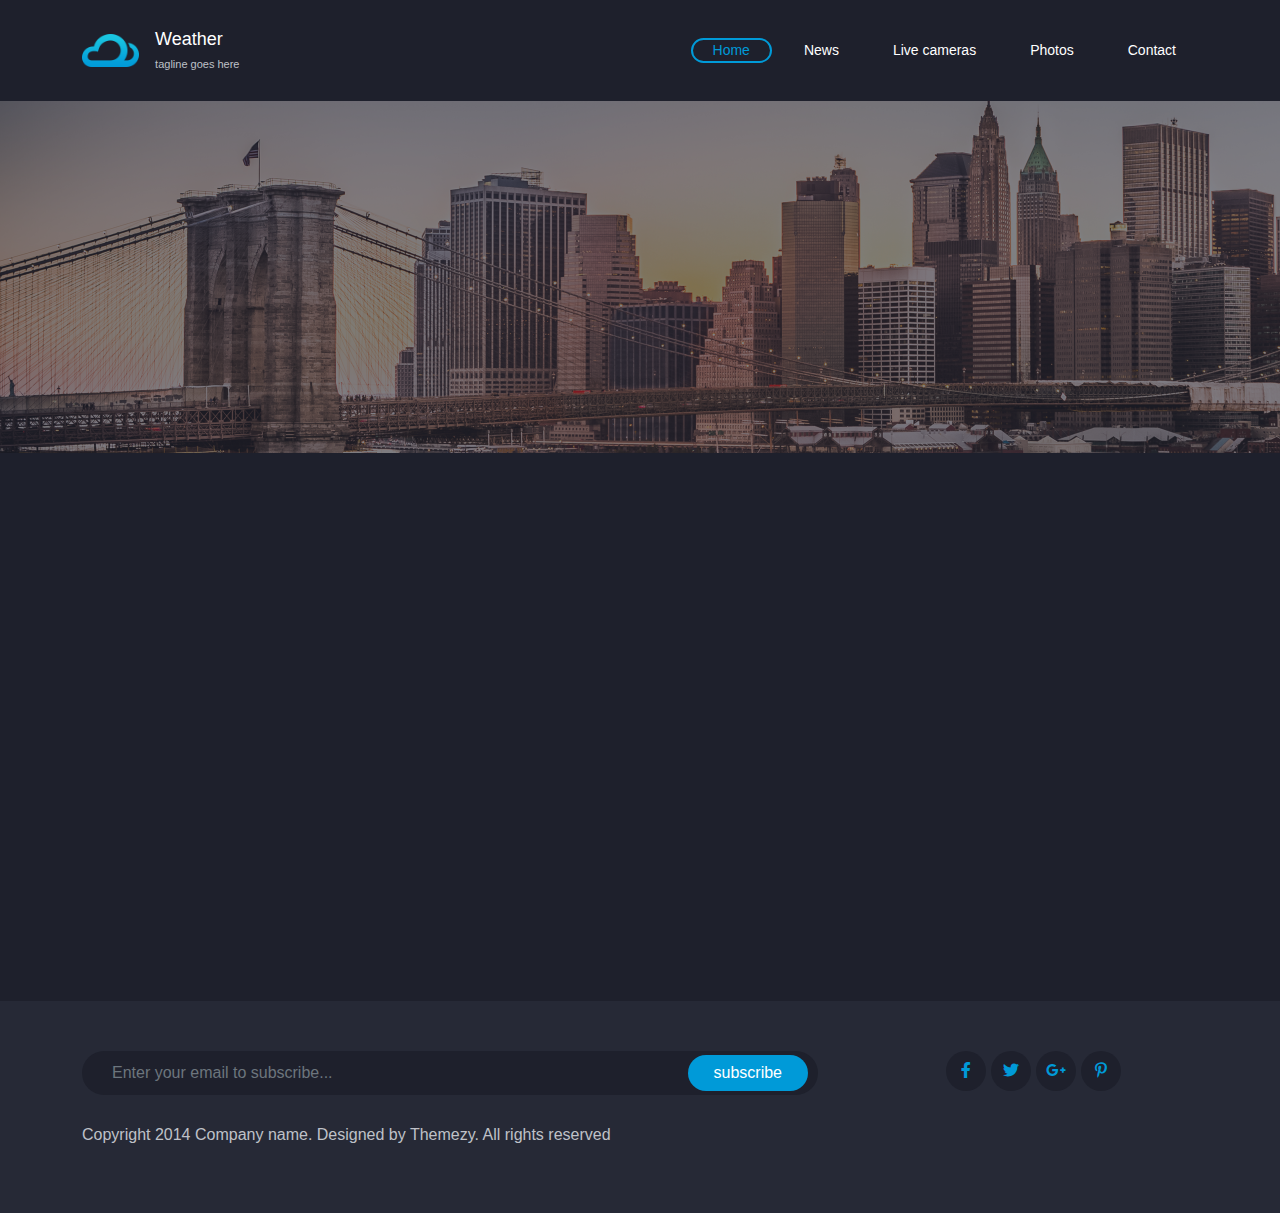
<file: index.html>
<!DOCTYPE html>
<html lang="en">
<head>
    <meta charset="UTF-8">
    <meta name="viewport" content="width=device-width, initial-scale=1.0">
    <title>Weather</title>
   
    <link rel="stylesheet" href="./css/all.min.css">
    <link rel="stylesheet" href="./css/bootstrap.min.css">
    <link rel="stylesheet" href="./css/loading.min.css">
    <link rel="stylesheet" href="./css/style.css">
</head>
<body data-bs-spy="scroll" data-bs-target="#nav">

<nav class="navbar navbar-expand-lg p-4" id="nav" >
      <div class="container">
          <a class="navbar-brand d-flex align-items-center " href="#"> 
                <img class="w-25 me-3" src="./images/logo@2x.png"/>
  <div class="logo-content ">
            <h1>Weather</h1>
            <p>tagline goes here</p>
        </div>
              </a>

        <button class="navbar-toggler d-lg-none" type="button" data-bs-toggle="collapse" data-bs-target="#collapsibleNavId" aria-controls="collapsibleNavId"
            aria-expanded="false" aria-label="Toggle navigation">
            <span> <i class="fa fa-bars text-white"></i></span>
        </button>
        
        <div class="collapse navbar-collapse" id="collapsibleNavId">
            <ul class="navbar-nav ms-auto mt-2 mt-lg-0">
                <li class="nav-item">
                    <a class="nav-link  active" href="#" aria-current="page">Home <span class="visually-hidden">(current)</span></a>
                </li>
                <li class="nav-item">
                    <a class="nav-link" href="#">News</a>
                </li>
                <li class="nav-item">
                    <a class="nav-link" href="#">Live cameras</a>
                </li>
                <li class="nav-item">
                    <a class="nav-link" href="#">Photos</a>
                </li>
                <li class="nav-item">
                    <a class="nav-link" href="./contact.html">Contact</a>
                </li>
            </ul>
          
        </div>
  </div>
</nav>

<div id="loading" class=" position-relative">

    <div class="ld ld-hourglass ld-spin-fast position-absolute spin"
     style="font-size:64px;color:#009ad8">
    </div>
</div>

<section class="weather d-flex justify-content-center">
    <div class="container">
        <div class="row" id="display-weather"> 
</div>
    </div>
</section>

<section class="footer">
    <div class="container">
      <div class="row gy-2">
        <div class="col-md-8">
            <div class="footer-content">
                <div class="inputs p-0 m-0">
                    <input type="text" class="form-control rounded-pill" placeholder="Enter your email to subscribe...
                    "  >
                    <input value="subscribe" class="btn rounded-pill" type="submit"> 
                </div>
            </div>
        </div>

        <div class="col-md-4 ">
            <div class="icons">
                <ul class="d-flex justify-content-md-center align-items-center">
                    <li><a href="#"><i class="fa-brands fa-facebook-f"></i></a></li>
                    <li><a href="#"><i class="fa-brands fa-twitter"></i></a></li>
                    <li><a href="#"><i class="fa-brands fa-google-plus-g"></i></a></li>
                    <li><a href="#"><i class="fa-brands fa-pinterest-p"></i></a></li>
                </ul>
            </div>
        </div>
        <p class="my-3">Copyright 2014 Company name. Designed by Themezy. All rights reserved</p>
      </div>
    </div>
</section>
<script src="./js/bootstrap.bundle.min.js"></script>
    <script src="./js/index.js"></script>
</body>
</html>
</file>
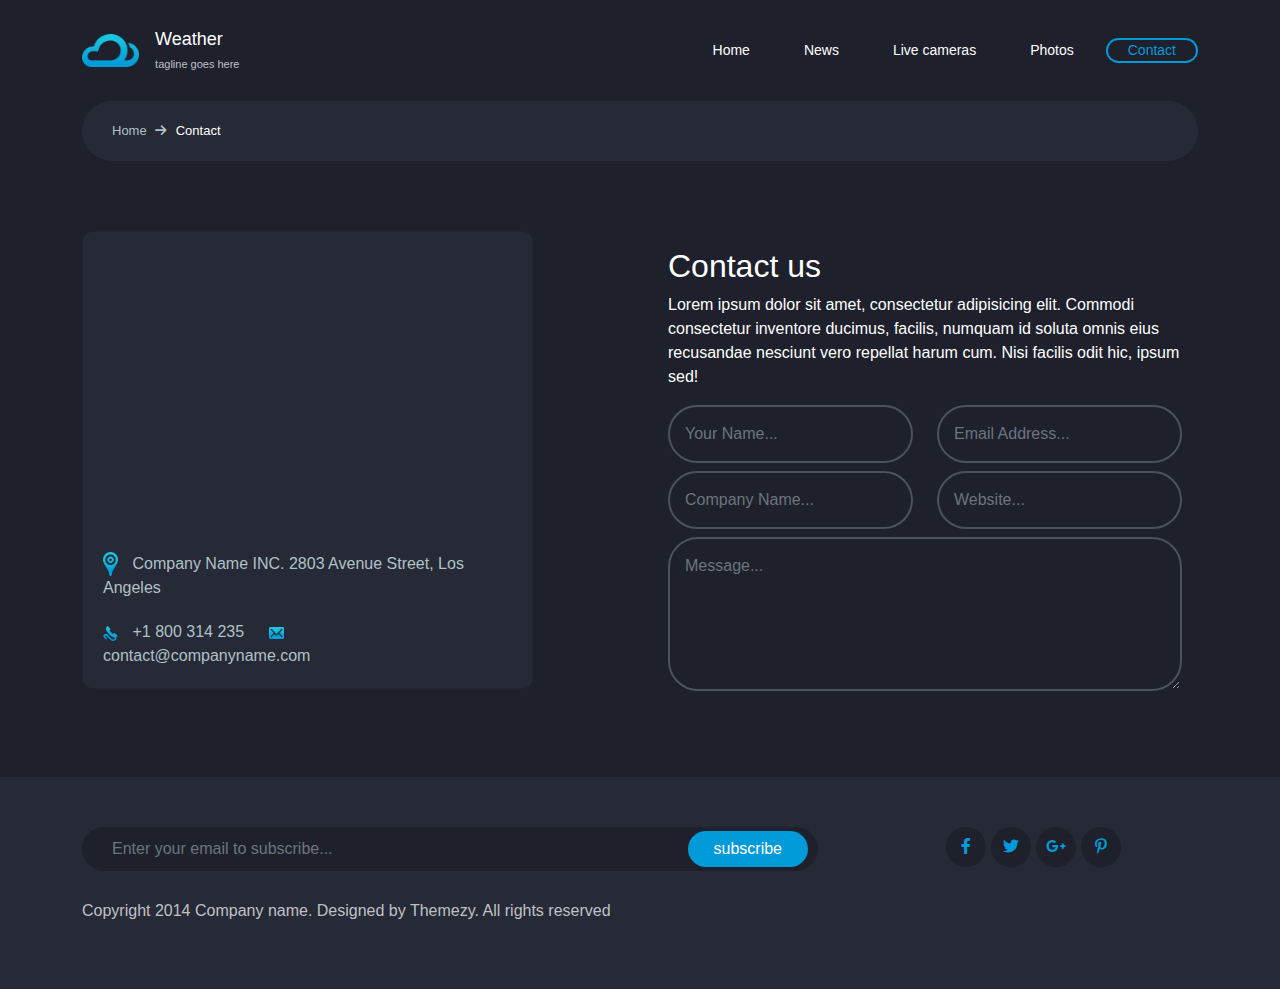
<file: contact.html>
<!DOCTYPE html>
<html lang="en">
<head>
    <meta charset="UTF-8">
    <meta name="viewport" content="width=device-width, initial-scale=1.0">
    <title>Document</title>
    <link rel="stylesheet" href="./css/bootstrap.min.css">
    <link rel="stylesheet" href="./css/all.min.css">
    <link rel="stylesheet" href="./css/style.css">
    <link rel="stylesheet" href="./css/contact.css">
</head>
<body>
    <nav class="navbar navbar-expand-lg p-4" id="nav" >
        <div class="container">
            <a class="navbar-brand d-flex align-items-center " href="#"> 
                  <img class="w-25 me-3" src="./images/logo@2x.png"/>
    <div class="logo-content ">
              <h1>Weather</h1>
              <p>tagline goes here</p>
          </div>
                </a>
  
          <button class="navbar-toggler d-lg-none" type="button" data-bs-toggle="collapse" data-bs-target="#collapsibleNavId" aria-controls="collapsibleNavId"
              aria-expanded="false" aria-label="Toggle navigation">
              <span> <i class="fa fa-bars text-white"></i></span>
          </button>
          
          <div class="collapse navbar-collapse" id="collapsibleNavId">
              <ul class="navbar-nav ms-auto mt-2 mt-lg-0">
                  <li class="nav-item">
                      <a class="nav-link  " href="./index.html" aria-current="page">Home <span class="visually-hidden">(current)</span></a>
                  </li>
                  <li class="nav-item">
                      <a class="nav-link" href="#">News</a>
                  </li>
                  <li class="nav-item">
                      <a class="nav-link" href="#">Live cameras</a>
                  </li>
                  <li class="nav-item">
                      <a class="nav-link" href="#">Photos</a>
                  </li>
                  <li class="nav-item">
                      <a class="nav-link active" href="#">Contact</a>
                  </li>
              </ul>
            
          </div>
    </div>
  </nav>


<section class="contact-page" >
    <div class="container">
    <div class="back-to-home">
        <a href="./index.html">Home<i class="fa fa-arrow-right ms-2"></i></a><span class="cont-text">Contact</span>
    </div>
</div>
<div class="contact">
    <div class="container">
       <div class="row gy-2">
        <div class="col-md-5">
            <div class="card" id="card-data"> 
                 <iframe height="300" class="rounded-top" src="https://maps.google.com/maps?width=100%25&amp;height=600&amp;hl=en&amp;q=Malet%20St,%20London%20WC1E%207HU,%20United%20Kingdom+(Your%20Business%20Name)&amp;t=&amp;z=14&amp;ie=UTF8&amp;iwloc=B&amp;output=embed"><a href="https://www.gps.ie/sport-gps/">gps watches</a></iframe>

                <div class="card-body">
                    <p class="card-title">
                        <img src="./images/icon-marker@2x.png" alt="envelope">  
                        Company Name INC.
                        2803 Avenue Street, Los Angeles
                        
                        </p>
                    <div class="card-icon">
                   <span> <img src="./images/icon-phone@2x.png" alt="envelope">    +1 800 314 235 </span>
                <span><img src="./images/icon-envelope@2x.png" alt="envelope">contact@companyname.com </span>
                    
                    </div>
                </div>
            </div>
        </div>

        <div class="col-md-6 offset-1" >
            <div class="card" id="card-form">
     
                <div class="card-body">
                <h2>Contact us</h2>
                <p>Lorem ipsum dolor sit amet, consectetur adipisicing elit. Commodi consectetur inventore ducimus, facilis, numquam id soluta omnis eius recusandae nesciunt vero repellat harum cum. Nisi facilis odit hic, ipsum sed!</p>
        
                <form>
             <div class="row gy-2" >
                <div class="col-md-6">
                    <input type="text" name="name" id="name" class="form-control" placeholder="Your Name...">
                </div>

                <div class="col-md-6">
                    <input type="email" name="email" id="email" class="form-control" placeholder="Email Address...">

                </div>
                <div class="col-md-6">
                    <input type="text" name="company" id="companyName" class="form-control" placeholder="Company Name...">
                </div>

                <div class="col-md-6">
                    <input type="url" name="web" id="website" class="form-control" placeholder="Website...">
                </div>
                <div class="col-md-12">
                    <textarea name="message" id="message" cols="30" class="form-control" rows="5" placeholder="Message..."></textarea>
                </div>
             </div>
            </form>
                </div>


            </div>
        </div>
       </div>
    </div>
</div>


<section class="footer">
    <div class="container">
      <div class="row gt-2">
        <div class="col-md-8">
            <div class="footer-content">
                <div class="inputs p-0 m-0">
                    <input type="text" class="form-control rounded-pill" placeholder="Enter your email to subscribe...
                    "  >
                    <input value="subscribe" class="btn rounded-pill" type="submit"> 
                </div>
            </div>
        </div>

        <div class="col-md-4 ">
            <div class="icons">
                <ul class="d-flex justify-content-md-center align-items-center">
                    <li><a href="#"><i class="fa-brands fa-facebook-f"></i></a></li>
                    <li><a href="#"><i class="fa-brands fa-twitter"></i></a></li>
                    <li><a href="#"><i class="fa-brands fa-google-plus-g"></i></a></li>
                    <li><a href="#"><i class="fa-brands fa-pinterest-p"></i></a></li>
                </ul>
            </div>
        </div>
        <p class="my-3">Copyright 2014 Company name. Designed by Themezy. All rights reserved</p>
      </div>
    </div>
</section>
</section>


<script src="./js/bootstrap.bundle.min.js"></script>
</body>
</html>
</file>
<file: css/style.css>
*{
    list-style: none;
    text-decoration: none;
}
 
body{
    font-family: "Roboto", "Open Sans", sans-serif;
} 
nav {
    background-color: #1E202C;
}
 
nav ul li {
    margin-left: 15px;
}
nav .navbar-nav .nav-item a{
    font-weight: 400;
    font-size: 14px;
   font-family:  Roboto, "Open Sans", sans-serif;
    padding: 0px 20px !important;
    border-radius: 100vh;
    color: white !important;
    border: 2px solid  transparent;
}

nav .navbar-toggler{
    border: 2px solid transparent;
    border-radius: 40px;
    padding: 15px;
    display: none;
    outline: none;
}
nav .navbar-toggler:focus{
        border: 2px solid #009ad8 !important;
box-shadow: none;
}

nav .navbar-nav .nav-item a:hover , nav .navbar-toggler:hover{
    border: 2px solid #009ad8;
    color: #009ad8 !important;
    
}
nav .navbar-nav .nav-item a.active{
    transition: 0.3s border; 
    border: 2px solid #009ad8;
    color: #009ad8 !important;

}

.logo-content h1{
    font-size: 18px;
    margin-bottom: 5px;
    font-weight: 500;  
      color: #fff;
}

.logo-content p{
    margin-bottom: 0;
    font-size: 11px;
    color: #bfc1c8;
}

.navbar-nav li  {
    margin-left: 10px; 
}
.weather{
    background:url('../images/banner.png') , #1E202C;
    min-height: 100vh;
    background-repeat: no-repeat;
   
}

  .inputs{
    margin: 70px 0px;

    position: relative ;
}
.inputs  input:first-of-type{
    background-color: #1E202C;
    padding: 10px 30px;
    width: 100%;
    border: none;
    color: #fff;
   
}
.inputs  input:last-of-type{
position: absolute;
 top: 50%;
 transform: translateY(-50%);
 right: 10px;
 background-color: #009ad8;
color: white;
padding: 5px 25px;
}
/* ===================================== */
#display-weather .card {
   height:100%;
   border: none;
 
}
.card-header p{
    margin-bottom: 0;
}
 .card-header{
 color: #BFC1C8;
font-size: 16px;
 padding:10px;

}
#weather-today .card-header {
    display: flex;
    justify-content: space-between;


}
 
#weather-today .card-temp{
    color: #fff;
    font-size: 6rem;
    font-weight: bold;
    padding-block: 20px;
}
#weather-today .card-body img:not(ul img){
    width: 90px;
    margin-left: 10px;
}
.card .card-location{
    color: #BFC1C8;
}
#weather-today .card-header , #weather-day-after-tomorrow .card-header{
 background: #2D303D;
}
#weather-today .card-body , #weather-day-after-tomorrow .card-body{
    background-color: #323544;
}

.card .card-text{
    color: #009ad8;
    padding-block: 10px;
}
.card .maximum-temperatures{
    color: #fff;
}
 
#weather-tomorrow .card-header{
    background-color:#222531;
}
.card .Minimum-temperatures , .card .weather-icons{
    color: #BFC1C8;
}
 #weather-tomorrow .card-body{
    background-color: #262936;
}
.card ul {
    padding: 0;
}
.card ul li{
    padding-right: 20px;
}
.card ul img{
    width: 20px;
}

.card-body img{
    width: 50px;
}
 





.spin{
    left: 50%;
    top: 50%;
  
}

/* ================================================ */
 .footer{
    padding: 50px 0;
   background-color:  #262936
 }

 .footer p {
    
    color: #bfc1c8;
 }

 .footer li  {
    display: flex;
    justify-content: center;
    align-items: center;
    margin-right: 5px;
    width: 40px;
    height: 40px;
    border-radius: 50%;
    background-color: #1E202C;
 }

 .footer li i {
    color: #009ad8;
    transition: 0.4s;
 }

 .footer li:hover  {
    background-color: #009ad8;
 }

 .footer li:hover i{
    color: #fff !important ;
 }

 /* ============================ */
 @media screen and (max-width: 990px){
 main{
    margin: auto 0 !important;
 }
 .navbar .navbar-toggler{
    display: inline-block;
 }

 .navbar .navbar-collapse {  
    margin-block: 50px;
    background-color: #2D303D;
    border-radius: 10px;
 }
 .navbar ul li{
    text-align: center;
    padding-block: 15px;
    border-color:none
 }
 
 nav .navbar-nav .nav-item a.active ,
 nav .navbar-nav .nav-item a:hover ,
 nav .navbar-toggler:focus
 , nav .navbar-toggler:hover{
    border: 2px solid transparent;
 }
 .navbar ul li:not(li:last-child){
    border-bottom: 1px solid #bfc1c82a;
 }
 
 .weather .col-md-4 , .col-md-6 , .col-md-5 {
    width: 100% !important;
 margin-inline: 0;
 }
 .contact-page .co{
    margin-inline: auto !important;
 }
.footer .icons ul{
    margin-top: 10px;
    padding: 0;
    margin-bottom: 0;
}
.footer p{
    margin: 0 !important;
}
 .footer .col-md-8{
    width: 100%;
 }
}
</file>
<file: css/contact.css>
.contact-page{
    background-color: #1E202C;
}
.contact{
 
    padding-block: 70px;
}

  .back-to-home{
    background: #262936;
    border-radius: 40px;
    padding: 20px 30px;
    font-size: 13px;
    width: 100%;
}
.back-to-home .cont-text{
    color: #fff;
    padding-left: 10px;
}
.back-to-home a {
    text-decoration: none;
    color:#B0C1C8;
}
.contact img{
    width: 15px;
    margin-right: 10px;
}
.card-icon span{
    margin-right: 20px;
}
#card-data .card-body{
    padding: 20px;
}
#card-data .card-title{
    margin-bottom: 20px;
}
#card-data { 
    background-color: #262936;
    color:#B0C1C8;
 
    border-radius: 10px;
}
#card-form {
    background-color: transparent;
    color: #fff;
    border: none;
}
 #card-form form input , #card-form form textarea{
    background-color: transparent;
   
    padding: 15px;
    border:2px solid #b0c1c84f;
}

#card-form form input  {
 
    border-radius: 100vh;
}

#card-form form textarea{
    border-radius: 30px;
}

#card-form form input:hover , #card-form form textarea:hover{ 
    border:2px solid #009ad8;
}
</file>
<file: css/loading.min.css>
.ld-ball,.ld-ring,.ld-hourglass,.ld-loader,.ld-cross,.ld-square,.ld-pie,.ld-spinner{width:1em;height:1em;position:relative;color:inherit;display:inline-block;box-sizing:content-box}.ld-ball:after,.ld-ring:after,.ld-hourglass:after,.ld-loader:after,.ld-cross:after,.ld-square:after,.ld-pie:after,.ld-spinner:after{content:" ";display:block;width:2em;height:2em;box-sizing:border-box;transform-origin:0 0;transform:translateZ(0) scale(0.5);backface-visibility:hidden}.ld-ring:after{border-radius:50%;border:.3em solid currentColor;border-left-color:transparent}.ld-ball:after{border-radius:50%;background:currentColor}.ld-hourglass:after{border-radius:50%;border:1em solid currentColor;border-left-color:transparent;border-right-color:transparent}.ld-cross:after{position:absolute;height:.5em;transform:translateZ(0) scale(0.5) translate(0,0.75em);background:currentColor}.ld-cross:before{content:" ";display:block;width:.5em;height:2em;box-sizing:border-box;transform-origin:0 0;backface-visibility:hidden;position:absolute;width:.5em;transform:translateZ(0) scale(0.5) translate(0.75em,0);background:currentColor}.ld-square:after{background:currentColor}.ld-pie:after{border-radius:50%;border:1em solid currentColor;border-left-color:transparent}.ld-spinner:after{position:absolute;width:.4em;height:.4em;transform:translateZ(0) scale(0.5) translate(0.8em,0.8em);border-radius:50%;background:0;box-shadow:0 1em 0 currentColor,0 -1em 0 currentColor,1em 0 0 currentColor,-1em 0 0 currentColor,.70710678em .70710678em 0 currentColor,-.70710678em .70710678em 0 currentColor,.70710678em -.70710678em 0 currentColor,-.70710678em -.70710678em 0 currentColor}.ld-loader{background-size:cover}.ld.reverse{animation-direction:reverse}.ld.xp15{animation-duration:.15s}.ld.xp35{animation-duration:.35s}.ld.xhalf{animation-duration:.5s}.ld.x1{animation-duration:1s}.ld.x2{animation-duration:2s}.ld.x4{animation-duration:4s}.ld.running{animation-play-state:running}.ld.paused{animation-play-state:paused}.ld.f00{animation-delay:0s}.ld.f01{animation-delay:-0.1s}.ld.f02{animation-delay:-0.2s}.ld.f03{animation-delay:-0.3s}.ld.f04{animation-delay:-0.4s}.ld.f05{animation-delay:-0.5s}.ld.f06{animation-delay:-0.6s}.ld.f07{animation-delay:-0.7s}.ld.f08{animation-delay:-0.8s}.ld.f09{animation-delay:-0.9s}.ld.f10{animation-delay:-1s}.ld{transform-origin:50% 50%;transform-box:fill-box}@keyframes ld-blink{0%{opacity:1}49.75%{opacity:1}50.25%{opacity:0}99.5%{opacity:0}100%{opacity:1}}.ld.ld-blink{animation:ld-blink 1s infinite linear}@keyframes ld-blur{0%{filter:blur(0)}50%{filter:blur(10px)}100%{filter:blur(0)}}.ld.ld-blur{animation:ld-blur 1s infinite linear}@keyframes ld-beat{0%{animation-timing-function:cubic-bezier(0.1028,0.2484,0.1372,0.849);transform:scale(1)}34%{animation-timing-function:cubic-bezier(0.7116,0.2095,0.8159,0.6876);transform:scale(1.2)}68%{animation-timing-function:cubic-bezier(0.1475,0.2888,0.294,0.883);transform:scale(1.0268)}84%{animation-timing-function:cubic-bezier(0.8176,0.2193,0.867,0.6889);transform:scale(1.0932)}100%{transform:scale(1)}}.ld.ld-beat{animation:ld-beat 1s infinite linear}@keyframes ld-bounceAlt{0%{animation-timing-function:cubic-bezier(0.1348,0.3256,0.2495,0.8687);transform:translate(0,0)}51%{animation-timing-function:cubic-bezier(0.7426,0.1782,0.8523,0.6514);transform:translate(0,-14%)}100%{transform:translate(0,0)}}.ld.ld-bounceAlt{animation:ld-bounceAlt 1s infinite linear}@keyframes ld-tick-alt{0%{animation-timing-function:cubic-bezier(0.0637,0.1569,-0.0154,0.8727);transform:rotate(0)}22%{animation-timing-function:cubic-bezier(0.7634,0.2713,0.7818,0.6832);transform:rotate(-44.865deg)}43%{animation-timing-function:cubic-bezier(0.0599,0.1266,0.2372,1.029);transform:rotate(-7.515000000000001deg)}56%{animation-timing-function:cubic-bezier(0.6353,0.3049,0.6792,0.6671);transform:rotate(-25.290000000000003deg)}68%{animation-timing-function:cubic-bezier(0.0513,0.1148,0.3085,1.1548);transform:rotate(-5.13deg)}76%{animation-timing-function:cubic-bezier(0.467,0.2881,0.3593,0.7819);transform:rotate(-14.175deg)}83%{animation-timing-function:cubic-bezier(0.0632,0.1615,0.3539,1.4565);transform:rotate(-3.6deg)}88%{animation-timing-function:cubic-bezier(0.3563,0.3125,0.5387,1.6475);transform:rotate(-7.74deg)}92%{animation-timing-function:cubic-bezier(0.1265,0.4155,0.3821,1.8827);transform:rotate(-2.6100000000000003deg)}95%{animation-timing-function:cubic-bezier(0.5727,1.3521,0.0229,3.0356);transform:rotate(-4.185deg)}98%{animation-timing-function:cubic-bezier(0.4531,-1.3593,0.757,0.0281);transform:rotate(-2.565deg)}100%{transform:rotate(0)}}.ld.ld-tick-alt{animation:ld-tick-alt 1s infinite linear}@keyframes ld-jump{0%{animation-timing-function:cubic-bezier(0.0637,0.1569,-0.0154,0.8727);transform:translate(0,0)}22%{animation-timing-function:cubic-bezier(0.7634,0.2713,0.7818,0.6832);transform:translate(0,-13.958%)}43%{animation-timing-function:cubic-bezier(0.0599,0.1266,0.2372,1.029);transform:translate(0,-2.338%)}56%{animation-timing-function:cubic-bezier(0.6353,0.3049,0.6792,0.6671);transform:translate(0,-7.868%)}68%{animation-timing-function:cubic-bezier(0.0513,0.1148,0.3085,1.1548);transform:translate(0,-1.596%)}76%{animation-timing-function:cubic-bezier(0.467,0.2881,0.3593,0.7819);transform:translate(0,-4.41%)}83%{animation-timing-function:cubic-bezier(0.0632,0.1615,0.3539,1.4565);transform:translate(0,-1.12%)}88%{animation-timing-function:cubic-bezier(0.3563,0.3125,0.5387,1.6475);transform:translate(0,-2.4080000000000004%)}92%{animation-timing-function:cubic-bezier(0.1265,0.4155,0.3821,1.8827);transform:translate(0,-0.812%)}95%{animation-timing-function:cubic-bezier(0.5727,1.3521,0.0229,3.0356);transform:translate(0,-1.302%)}98%{animation-timing-function:cubic-bezier(0.4531,-1.3593,0.757,0.0281);transform:translate(0,-0.798%)}100%{transform:translate(0,0)}}.ld.ld-jump{animation:ld-jump 1s infinite linear}@keyframes ld-bounce{0%{animation-timing-function:cubic-bezier(0.138,0.2541,0.2177,0.8747);transform:translate(0,0) scaleY(1)}37%{animation-timing-function:cubic-bezier(0.7679,0.1817,0.8401,0.7167);transform:translate(0,-39.96%) scaleY(1)}72.2%{animation-timing-function:cubic-bezier(0.1045,0.2026,0.2224,0.9608);transform:translate(0,0) scaleY(1)}87.2%{animation-timing-function:cubic-bezier(0.7463,0.2314,0.8159,0.6941);transform:translate(0,19.85%) scaleY(0.603)}100%{transform:translate(0,0) scaleY(1)}}.ld.ld-bounce{animation:ld-bounce 1s infinite linear}@keyframes ld-clock{0%{animation-timing-function:cubic-bezier(0,0.7,0.30000000000000004,1);transform:rotate(0)}8.33333%{animation-timing-function:cubic-bezier(0,0.7,0.30000000000000004,1);transform:rotate(30deg)}16.66667%{animation-timing-function:cubic-bezier(0,0.7,0.30000000000000004,1);transform:rotate(60deg)}25%{animation-timing-function:cubic-bezier(0,0.7,0.30000000000000004,1);transform:rotate(90deg)}33.33333%{animation-timing-function:cubic-bezier(0,0.7,0.30000000000000004,1);transform:rotate(120deg)}41.66667%{animation-timing-function:cubic-bezier(0,0.7,0.30000000000000004,1);transform:rotate(150deg)}50%{animation-timing-function:cubic-bezier(0,0.7,0.30000000000000004,1);transform:rotate(180deg)}58.33333%{animation-timing-function:cubic-bezier(0,0.7,0.30000000000000004,1);transform:rotate(210deg)}66.66667%{animation-timing-function:cubic-bezier(0,0.7,0.30000000000000004,1);transform:rotate(240deg)}75%{animation-timing-function:cubic-bezier(0,0.7,0.30000000000000004,1);transform:rotate(270deg)}83.33333%{animation-timing-function:cubic-bezier(0,0.7,0.30000000000000004,1);transform:rotate(300deg)}91.66667%{animation-timing-function:cubic-bezier(0,0.7,0.30000000000000004,1);transform:rotate(330deg)}100%{animation-timing-function:cubic-bezier(0,0.7,0.30000000000000004,1);transform:rotate(360deg)}}.ld.ld-clock{animation:ld-clock 12s infinite linear}@keyframes ld-fade{0%{animation-timing-function:cubic-bezier(0.2057,0.573,0.3723,0.9184);opacity:1}100%{opacity:0}}.ld.ld-fade{animation:ld-fade 1s infinite linear}@keyframes ld-flip{0%,25%,50%,75%,100%{animation-timing-function:cubic-bezier(0,0.4,0.6,1)}0%{transform:scale(1,1)}25%{transform:scale(-1,1)}50%{transform:scale(-1,-1)}75%{transform:scale(1,-1)}100%{transform:scale(1,1)}}.ld.ld-flip{animation:ld-flip 1s infinite linear}@keyframes ld-float{0%{animation-timing-function:cubic-bezier(0,0.4,0.6,1);transform:translate(0,0) scale(0.7);box-shadow:0 0 0 rgba(0,0,0,.3)}50%{animation-timing-function:cubic-bezier(0.4,0,1,0.6);transform:translate(0,-15%) scale(1);box-shadow:0 23% 5% -15% rgba(0,0,0,.2)}100%{transform:translate(0,0) scale(0.7);box-shadow:0 0 0 rgba(0,0,0,.3)}}.ld.ld-float{animation:ld-float 1s infinite linear}@keyframes ld-heartbeat{0%{animation-timing-function:cubic-bezier(0.1678,0.6042,0.5465,3.0859);transform:scale(1.3)}30%{animation-timing-function:cubic-bezier(0.3206,0.3435,0.6825,0.6598);transform:scale(1.15)}31%{animation-timing-function:cubic-bezier(0.2811,0.5061,0.5347,0.909);transform:scale(1.1458)}100%{transform:scale(1)}}.ld.ld-heartbeat{animation:ld-heartbeat 1s infinite linear}@keyframes ld-hit{0%{animation-timing-function:cubic-bezier(0.5,0,1,0.5);transform:scale(0) translate(0,0) skewX(0);opacity:1}20%{transform:scale(1) translate(0,0) skewX(20deg)}50%{animation-timing-function:cubic-bezier(0.6,0,1,0.4);transform:scale(1) translate(0,0) skewX(20deg)}50%{opacity:1}100%{transform:scale(1) translate(0,200%) skewX(20deg);opacity:0}}.ld.ld-hit{animation:ld-hit 2s infinite linear}@keyframes ld-move-ltr{0%{transform:translate(0,0)}40%{transform:translate(40%,0)}49.99999%{transform:translate(49.99999%,0)}50%{transform:translate(-50%,0)}50.00001%{transform:translate(-49.99999%,0)}60%{transform:translate(-40%,0)}100%{transform:translate(0,0)}}.ld.ld-move-ltr{animation:ld-move-ltr 1s infinite linear}@keyframes ld-move-rtl{0%{transform:translate(0,0)}40%{transform:translate(-40%,0)}49.99999%{transform:translate(-49.99999%,0)}50%{transform:translate(50%,0)}50.00001%{transform:translate(49.99999%,0)}60%{transform:translate(40%,0)}100%{transform:translate(0,0)}}.ld.ld-move-rtl{animation:ld-move-rtl 1s infinite linear}@keyframes ld-move-ttb{0%{transform:translate(0,0)}40%{transform:translate(0,40%)}49.99999%{transform:translate(0,49.99999%)}50%{transform:translate(0,-50%)}50.00001%{transform:translate(0,-49.99999%)}60%{transform:translate(0,-40%)}100%{transform:translate(0,0)}}.ld.ld-move-ttb{animation:ld-move-ttb 1s infinite linear}@keyframes ld-move-btt{0%{transform:translate(0,0)}40%{transform:translate(0,-40%)}49.99999%{transform:translate(0,-49.99999%)}50%{transform:translate(0,50%)}50.00001%{transform:translate(0,49.99999%)}60%{transform:translate(0,40%)}100%{transform:translate(0,0)}}.ld.ld-move-btt{animation:ld-move-btt 1s infinite linear}@keyframes ld-move-fade-ltr{0%{transform:translate(0,0);opacity:1}40%{transform:translate(40%,0);opacity:1}49.99999%{transform:translate(49.99999%,0);opacity:0}50%{transform:translate(-50%,0);opacity:0}50.00001%{transform:translate(-49.99999%,0);opacity:0}60%{transform:translate(-40%,0);opacity:1}100%{transform:translate(0,0);opacity:1}}.ld.ld-move-fade-ltr{animation:ld-move-fade-ltr 1s infinite linear}@keyframes ld-move-fade-rtl{0%{transform:translate(0,0);opacity:1}40%{transform:translate(-40%,0);opacity:1}49.99999%{transform:translate(-49.99999%,0);opacity:0}50%{transform:translate(50%,0);opacity:0}50.00001%{transform:translate(49.99999%,0);opacity:0}60%{transform:translate(40%,0);opacity:1}100%{transform:translate(0,0);opacity:1}}.ld.ld-move-fade-rtl{animation:ld-move-fade-rtl 1s infinite linear}@keyframes ld-move-fade-ttb{0%{transform:translate(0,0);opacity:1}40%{transform:translate(0,40%);opacity:1}49.99999%{transform:translate(0,49.99999%);opacity:0}50%{transform:translate(0,-50%);opacity:0}50.00001%{transform:translate(0,-49.99999%);opacity:0}60%{transform:translate(0,-40%);opacity:1}100%{transform:translate(0,0);opacity:1}}.ld.ld-move-fade-ttb{animation:ld-move-fade-ttb 1s infinite linear}@keyframes ld-move-fade-btt{0%{transform:translate(0,0);opacity:1}40%{transform:translate(0,-40%);opacity:1}49.99999%{transform:translate(0,-49.99999%);opacity:0}50%{transform:translate(0,50%);opacity:0}50.00001%{transform:translate(0,49.99999%);opacity:0}60%{transform:translate(0,40%);opacity:1}100%{transform:translate(0,0);opacity:1}}.ld.ld-move-fade-btt{animation:ld-move-fade-btt 1s infinite linear}@keyframes ld-orbit{0%{animation-timing-function:linear;transform:translate(0,-60%) rotate(0)}8.33333%{animation-timing-function:linear;transform:translate(30%,-51.96152%) rotate(30deg)}16.66667%{animation-timing-function:linear;transform:translate(51.96152%,-30%) rotate(60deg)}25%{animation-timing-function:linear;transform:translate(60%,0) rotate(90deg)}33.33333%{animation-timing-function:linear;transform:translate(51.96152%,30%) rotate(120deg)}41.66667%{animation-timing-function:linear;transform:translate(30%,51.96152%) rotate(150deg)}50%{animation-timing-function:linear;transform:translate(0,60%) rotate(180deg)}58.33333%{animation-timing-function:linear;transform:translate(-30%,51.96152%) rotate(210deg)}66.66667%{animation-timing-function:linear;transform:translate(-51.96152%,30%) rotate(240deg)}75%{animation-timing-function:linear;transform:translate(-60%,0) rotate(270deg)}83.33333%{animation-timing-function:linear;transform:translate(-51.96152%,-30%) rotate(300deg)}91.66667%{animation-timing-function:linear;transform:translate(-30%,-51.96152%) rotate(330deg)}100%{animation-timing-function:linear;transform:translate(0,-60%) rotate(360deg)}}.ld.ld-orbit{animation:ld-orbit 1s infinite linear}@keyframes ld-breath{0%{animation-timing-function:cubic-bezier(0.9647,0.2413,-0.0705,0.7911);transform:scale(0.9099999999999999)}51%{animation-timing-function:cubic-bezier(0.9226,0.2631,-0.0308,0.7628);transform:scale(1.02994)}100%{transform:scale(0.9099999999999999)}}.ld.ld-breath{animation:ld-breath 1s infinite linear}@keyframes ld-dim{0%{animation-timing-function:cubic-bezier(0.9647,0.2413,-0.0705,0.7911);opacity:0}51%{animation-timing-function:cubic-bezier(0.9226,0.2631,-0.0308,0.7628);opacity:.9995}100%{opacity:0}}.ld.ld-dim{animation:ld-dim 1s infinite linear}@keyframes ld-metronome{0%{animation-timing-function:cubic-bezier(0.7806,0.0715,0.8998,0.731);transform:translate(-10%) rotate(-20deg)}17.5%{animation-timing-function:cubic-bezier(0.484,0.3308,0.6853,0.6667);transform:translate(-6.18%) rotate(-12.36deg)}27.6%{animation-timing-function:cubic-bezier(0.0676,0.1836,0.0518,0.9433);transform:translate(2.48%) rotate(4.96deg)}50.1%{animation-timing-function:cubic-bezier(0.7773,0.0708,0.9008,0.735);transform:translate(10%) rotate(20deg)}67.6%{animation-timing-function:cubic-bezier(0.4888,0.331,0.6153,0.6674);transform:translate(6.16%) rotate(12.32deg)}80%{animation-timing-function:cubic-bezier(0.0801,0.2206,0.1357,0.9363);transform:translate(-4.57%) rotate(-9.14deg)}100%{transform:translate(-10%) rotate(-20deg)}}.ld.ld-metronome{animation:ld-metronome 1s infinite linear}@keyframes ld-swing{0%{animation-timing-function:cubic-bezier(0.9647,0.2413,-0.0705,0.7911);transform:rotate(-30deg)}51%{animation-timing-function:cubic-bezier(0.9226,0.2631,-0.0308,0.7628);transform:rotate(29.97deg)}100%{transform:rotate(-30deg)}}.ld.ld-swing{animation:ld-swing 1s infinite linear}@keyframes ld-wander-v{0%{animation-timing-function:cubic-bezier(0.7806,0.0715,0.8998,0.731);transform:translate(0,-10%)}17.5%{animation-timing-function:cubic-bezier(0.484,0.3308,0.6853,0.6667);transform:translate(0,-6.18%)}27.6%{animation-timing-function:cubic-bezier(0.2459,0.3343,0.4923,0.6717);transform:translate(0,2.48%)}35.1%{animation-timing-function:cubic-bezier(0.1317,0.3401,0.311,0.9176);transform:translate(0,7.49%)}50.1%{animation-timing-function:cubic-bezier(0.7773,0.0708,0.9008,0.735);transform:translate(0,10%)}67.6%{animation-timing-function:cubic-bezier(0.4888,0.331,0.6153,0.6674);transform:translate(0,6.16%)}80%{animation-timing-function:cubic-bezier(0.2539,0.3274,0.5671,0.676);transform:translate(0,-4.57%)}85%{animation-timing-function:cubic-bezier(0.1302,0.3349,0.3113,0.9183);transform:translate(0,-7.47%)}100%{transform:translate(0,-10%)}}.ld.ld-wander-v{animation:ld-wander-v 1s infinite linear}@keyframes ld-wander-h{0%{animation-timing-function:cubic-bezier(0.7806,0.0715,0.8998,0.731);transform:translate(-10%,0)}17.5%{animation-timing-function:cubic-bezier(0.484,0.3308,0.6853,0.6667);transform:translate(-6.18%,0)}27.6%{animation-timing-function:cubic-bezier(0.2459,0.3343,0.4923,0.6717);transform:translate(2.48%,0)}35.1%{animation-timing-function:cubic-bezier(0.1317,0.3401,0.311,0.9176);transform:translate(7.49%,0)}50.1%{animation-timing-function:cubic-bezier(0.7773,0.0708,0.9008,0.735);transform:translate(10%,0)}67.6%{animation-timing-function:cubic-bezier(0.4888,0.331,0.6153,0.6674);transform:translate(6.16%,0)}80%{animation-timing-function:cubic-bezier(0.2539,0.3274,0.5671,0.676);transform:translate(-4.57%,0)}85%{animation-timing-function:cubic-bezier(0.1302,0.3349,0.3113,0.9183);transform:translate(-7.47%,0)}100%{transform:translate(-10%,0)}}.ld.ld-wander-h,.ld.ld-wander{animation:ld-wander-h 1s infinite linear}@keyframes ld-pulse{0%{animation-timing-function:cubic-bezier(0.3333,0.3333,0.3124,0.6668);transform:scale(0.85)}0.5%{animation-timing-function:cubic-bezier(0.0233,-0.3865,0.6667,0.6667);transform:scale(1.141)}1.5%{animation-timing-function:cubic-bezier(0.2893,0.354,0.6158,0.6958);transform:scale(1.124)}11%{animation-timing-function:cubic-bezier(0.2861,0.4196,0.6215,0.7476);transform:scale(0.992)}25%{animation-timing-function:cubic-bezier(0.0793,0.2627,0.9972,1.5511);transform:scale(0.887)}49.5%{animation-timing-function:cubic-bezier(0.6664,0.3332,0.6667,0.6667);transform:scale(0.85)}50%{animation-timing-function:cubic-bezier(0,0.3522,1,0.6686);transform:scale(1.1500000000000001)}51%{animation-timing-function:cubic-bezier(0.2668,0.4036,0.554,0.7657);transform:scale(1.1320000000000001)}73.5%{animation-timing-function:cubic-bezier(0.2997,1.0028,0.6671,1);transform:scale(0.894)}100%{transform:scale(0.85)}}.ld.ld-pulse{animation:ld-pulse 1s infinite linear}@keyframes ld-jingle{0%{animation-timing-function:cubic-bezier(0.146,0.2111,0.5902,1.3204);transform:rotate(0)}11%{animation-timing-function:cubic-bezier(0.1079,0.1992,-0.6462,0.828);transform:rotate(7.61deg)}23%{animation-timing-function:cubic-bezier(0.0504,0.0951,0.0163,0.9677);transform:rotate(-5.789999999999999deg)}36%{animation-timing-function:cubic-bezier(0.0475,0.0921,0.3134,1.0455);transform:rotate(3.35deg)}49%{animation-timing-function:cubic-bezier(0.0789,0.1565,0.3413,1.0972);transform:rotate(-1.9300000000000002deg)}62%{animation-timing-function:cubic-bezier(0.141,0.2885,0.406,1.1519);transform:rotate(1.12deg)}75%{animation-timing-function:cubic-bezier(0.226,0.4698,0.5031,1.1722);transform:rotate(-0.64deg)}88%{animation-timing-function:cubic-bezier(0.3121,0.5521,0.5655,0.8997);transform:rotate(0.37deg)}100%{transform:rotate(-0.28deg)}}.ld.ld-jingle{animation:ld-jingle 1s infinite linear;transform-origin:50% 0}@keyframes ld-rubber-v{0%{animation-timing-function:cubic-bezier(0.1858,0.2841,0.5834,1.4615);transform:scaleY(1)}31%{animation-timing-function:cubic-bezier(0.0467,0.1102,0.4803,1.4719);transform:scaleY(1.1354)}41%{animation-timing-function:cubic-bezier(0.0469,0.1108,0.4775,1.4732);transform:scaleY(0.9052)}51%{animation-timing-function:cubic-bezier(0.0478,0.1131,0.4723,1.4819);transform:scaleY(1.0664)}61%{animation-timing-function:cubic-bezier(0.0506,0.1192,0.4639,1.4818);transform:scaleY(0.9536)}71%{animation-timing-function:cubic-bezier(0.0581,0.1374,0.457,1.4901);transform:scaleY(1.0326)}81%{animation-timing-function:cubic-bezier(0.0765,0.1813,0.4542,1.4923);transform:scaleY(0.9772)}91%{animation-timing-function:cubic-bezier(0.1747,0.3181,0.341,0.878);transform:scaleY(1.016)}100%{transform:scaleY(0.9836)}}.ld.ld-rubber-v{animation:ld-rubber-v 1s infinite linear}@keyframes ld-rubber-h{0%{animation-timing-function:cubic-bezier(0.1858,0.2841,0.5834,1.4615);transform:scaleX(1)}31%{animation-timing-function:cubic-bezier(0.0467,0.1102,0.4803,1.4719);transform:scaleX(1.1354)}41%{animation-timing-function:cubic-bezier(0.0469,0.1108,0.4775,1.4732);transform:scaleX(0.9052)}51%{animation-timing-function:cubic-bezier(0.0478,0.1131,0.4723,1.4819);transform:scaleX(1.0664)}61%{animation-timing-function:cubic-bezier(0.0506,0.1192,0.4639,1.4818);transform:scaleX(0.9536)}71%{animation-timing-function:cubic-bezier(0.0581,0.1374,0.457,1.4901);transform:scaleX(1.0326)}81%{animation-timing-function:cubic-bezier(0.0765,0.1813,0.4542,1.4923);transform:scaleX(0.9772)}91%{animation-timing-function:cubic-bezier(0.1747,0.3181,0.341,0.878);transform:scaleX(1.016)}100%{transform:scaleX(0.9836)}}.ld.ld-rubber-h,.ld.ld-rubber{animation:ld-rubber-h 1s infinite linear}@keyframes ld-shake-v{0%{animation-timing-function:cubic-bezier(0.1441,0.1912,0.6583,1.1029);transform:translate(0,0)}31%{animation-timing-function:cubic-bezier(0.0667,0.1419,0.6667,1.1415);transform:translate(0,7.800000000000001%)}45%{animation-timing-function:cubic-bezier(0.0542,0.1151,0.5697,1.181);transform:translate(0,-4.680000000000001%)}59%{animation-timing-function:cubic-bezier(0.0497,0.1058,0.4541,1.231);transform:translate(0,2.8100000000000005%)}73%{animation-timing-function:cubic-bezier(0.0808,0.1711,0.4109,1.2519);transform:translate(0,-1.6800000000000002%)}87%{animation-timing-function:cubic-bezier(0.2073,0.3705,0.4064,0.8839);transform:translate(0,1.01%)}100%{transform:translate(0,-0.78%)}}.ld.ld-shake-v{animation:ld-shake-v 1s infinite linear}@keyframes ld-shake-h{0%{animation-timing-function:cubic-bezier(0.1515,0.2047,0.6562,1.1369);transform:translate(0,0)}31%{animation-timing-function:cubic-bezier(0.0628,0.1361,0.6012,1.2083);transform:translate(7.66%,0)}45%{animation-timing-function:cubic-bezier(0.0579,0.1251,0.5661,1.2263);transform:translate(-5.36%,0)}59%{animation-timing-function:cubic-bezier(0.0523,0.113,0.5181,1.2493);transform:translate(3.75%,0)}73%{animation-timing-function:cubic-bezier(0.0513,0.1113,0.4632,1.2762);transform:translate(-2.63%,0)}87%{animation-timing-function:cubic-bezier(0.1502,0.2709,0.2303,0.8469);transform:translate(1.8399999999999999%,0)}100%{transform:translate(-1.6800000000000002%,0)}}.ld.ld-shake-h,.ld.ld-shake{animation:ld-shake-h 1s infinite linear}@keyframes ld-tick{0%{animation-timing-function:cubic-bezier(0.1858,0.2841,0.5834,1.4615);transform:rotate(0)}31%{animation-timing-function:cubic-bezier(0.0467,0.1102,0.4803,1.4719);transform:rotate(13.540000000000001deg)}41%{animation-timing-function:cubic-bezier(0.0469,0.1108,0.4775,1.4732);transform:rotate(-9.48deg)}51%{animation-timing-function:cubic-bezier(0.0478,0.1131,0.4723,1.4819);transform:rotate(6.640000000000001deg)}61%{animation-timing-function:cubic-bezier(0.0506,0.1192,0.4639,1.4818);transform:rotate(-4.640000000000001deg)}71%{animation-timing-function:cubic-bezier(0.0581,0.1374,0.457,1.4901);transform:rotate(3.2600000000000002deg)}81%{animation-timing-function:cubic-bezier(0.0765,0.1813,0.4542,1.4923);transform:rotate(-2.2800000000000002deg)}91%{animation-timing-function:cubic-bezier(0.1747,0.3181,0.341,0.878);transform:rotate(1.6deg)}100%{transform:rotate(-1.6400000000000001deg)}}.ld.ld-tick{animation:ld-tick 1s infinite linear}@keyframes ld-smash{0%{animation-timing-function:cubic-bezier(0.3385,0.332,0.6667,0.6667);transform:rotate(0)}40.8%{animation-timing-function:cubic-bezier(0.3316,0.3338,0.5714,1.3045);transform:rotate(24.48deg)}48.5%{animation-timing-function:cubic-bezier(0.9673,0.2776,0.6667,0.6667);transform:rotate(29.07deg)}51%{animation-timing-function:cubic-bezier(0.1933,0.2947,-0.0572,0.7191);transform:rotate(25.38deg)}60.8%{animation-timing-function:cubic-bezier(0.0583,2.8507,0.8558,1);transform:rotate(0.54deg)}100%{transform:rotate(0)}}.ld.ld-smash{animation:ld-smash 1s infinite linear}@keyframes ld-jelly-alt{0%{animation-timing-function:cubic-bezier(0.1858,0.2841,0.5834,1.4615);transform:skewX(0)}31%{animation-timing-function:cubic-bezier(0.0467,0.1102,0.4803,1.4719);transform:skewX(6.7700000000000005deg)}41%{animation-timing-function:cubic-bezier(0.0469,0.1108,0.4775,1.4732);transform:skewX(-4.74deg)}51%{animation-timing-function:cubic-bezier(0.0478,0.1131,0.4723,1.4819);transform:skewX(3.3200000000000003deg)}61%{animation-timing-function:cubic-bezier(0.0506,0.1192,0.4639,1.4818);transform:skewX(-2.3200000000000003deg)}71%{animation-timing-function:cubic-bezier(0.0581,0.1374,0.457,1.4901);transform:skewX(1.6300000000000001deg)}81%{animation-timing-function:cubic-bezier(0.0765,0.1813,0.4542,1.4923);transform:skewX(-1.1400000000000001deg)}91%{animation-timing-function:cubic-bezier(0.1747,0.3181,0.341,0.878);transform:skewX(0.8deg)}100%{transform:skewX(-0.8200000000000001deg)}}.ld.ld-jelly-alt{animation:ld-jelly-alt 1s infinite linear}@keyframes ld-jelly{0%{animation-timing-function:cubic-bezier(0.1441,0.1912,0.6583,1.1029);transform:translate(0,0) skewX(0)}31%{animation-timing-function:cubic-bezier(0.0667,0.1419,0.6667,1.1415);transform:translate(-7.800000000000001%,0) skewX(7.800000000000001deg)}45%{animation-timing-function:cubic-bezier(0.0542,0.1151,0.5697,1.181);transform:translate(4.680000000000001%,0) skewX(-4.680000000000001deg)}59%{animation-timing-function:cubic-bezier(0.0497,0.1058,0.4541,1.231);transform:translate(-2.8100000000000005%,0) skewX(2.8100000000000005deg)}73%{animation-timing-function:cubic-bezier(0.0808,0.1711,0.4109,1.2519);transform:translate(1.6800000000000002%,0) skewX(-1.6800000000000002deg)}87%{animation-timing-function:cubic-bezier(0.2073,0.3705,0.4064,0.8839);transform:translate(-1.01%,0) skewX(1.01deg)}100%{transform:translate(0.78%,0) skewX(-0.78deg)}}.ld.ld-jelly{animation:ld-jelly 1s infinite linear}@keyframes ld-damage{0%{animation-timing-function:cubic-bezier(0.1916,0.3481,0.5313,2.0622);opacity:1}21%{animation-timing-function:cubic-bezier(0.0461,0.1237,0.4559,1.8579);opacity:.42200000000000004}29%{animation-timing-function:cubic-bezier(0.0468,0.1254,0.4564,1.8559);opacity:1.462}37%{animation-timing-function:cubic-bezier(0.0479,0.1283,0.457,1.856);opacity:.63}45%{animation-timing-function:cubic-bezier(0.0487,0.1306,0.457,1.8506);opacity:1.296}53%{animation-timing-function:cubic-bezier(0.0515,0.1383,0.4591,1.8571);opacity:.763}61%{animation-timing-function:cubic-bezier(0.0556,0.1484,0.4608,1.846);opacity:1.189}69%{animation-timing-function:cubic-bezier(0.0595,0.1602,0.4632,1.8456);opacity:.848}77%{animation-timing-function:cubic-bezier(0.0689,0.1849,0.4698,1.8391);opacity:1.121}85%{animation-timing-function:cubic-bezier(0.0794,0.2133,0.4765,1.8226);opacity:.903}93%{animation-timing-function:cubic-bezier(0.1486,0.2692,0.2335,0.855);opacity:1.078}100%{opacity:.893}}.ld.ld-damage{animation:ld-damage 1s infinite linear}@keyframes ld-rush-ltr{0%{animation-timing-function:cubic-bezier(0,0.5,0.5,1);opacity:0}5%{opacity:1}0%{transform:translateX(-318.47520861406804%) skewX(30deg)}25%{transform:translateX(-21.425625842204074%) skewX(-15deg)}33%{transform:translateX(8.574374157795926%) skewX(-15deg)}44%{transform:translateX(-4.212879922796667%) skewX(7.5deg)}55.00000000000001%{transform:translateX(2.097390810087623%) skewX(-3.75deg)}66%{transform:translateX(0) skewX(0)}80%{transform:translateX(0) skewX(0)}100%{transform:translateX(300%) skewX(30deg)}100%{opacity:1}}.ld.ld-rush-ltr{animation:ld-rush-ltr 1s infinite linear}@keyframes ld-rush-rtl{0%{animation-timing-function:cubic-bezier(0,0.5,0.5,1);opacity:0}5%{opacity:1}0%{transform:translateX(318.47520861406804%) skewX(-30deg)}25%{transform:translateX(21.425625842204074%) skewX(15deg)}33%{transform:translateX(-8.574374157795926%) skewX(15deg)}44%{transform:translateX(4.212879922796667%) skewX(-7.5deg)}55.00000000000001%{transform:translateX(-2.097390810087623%) skewX(3.75deg)}66%{transform:translateX(0) skewX(0)}80%{transform:translateX(0) skewX(0)}100%{transform:translateX(-300%) skewX(-30deg)}100%{opacity:1}}.ld.ld-rush-rtl{animation:ld-rush-rtl 1s infinite linear}@keyframes ld-rush-ttb{0%{animation-timing-function:cubic-bezier(0,0.5,0.5,1);opacity:0}5%{opacity:1}0%{transform:translateY(-78.47520861406802%) skewY(30deg)}25%{transform:translateY(2.5743741577959263%) skewY(-15deg)}33%{transform:translateY(8.574374157795926%) skewY(-15deg)}44%{transform:translateY(-4.212879922796667%) skewY(7.5deg)}55.00000000000001%{transform:translateY(2.097390810087623%) skewY(-3.75deg)}66%{transform:translateY(0) skewY(0)}80%{transform:translateY(0) skewY(0)}100%{transform:translateY(60%) skewY(30deg)}100%{opacity:1}}.ld.ld-rush-ttb{animation:ld-rush-ttb 1s infinite linear}@keyframes ld-rush-btt{0%{animation-timing-function:cubic-bezier(0,0.5,0.5,1);opacity:0}5%{opacity:1}0%{transform:translateY(318.47520861406804%) skewY(-30deg)}25%{transform:translateY(21.425625842204074%) skewY(15deg)}33%{transform:translateY(-8.574374157795926%) skewY(15deg)}44%{transform:translateY(4.212879922796667%) skewY(-7.5deg)}55.00000000000001%{transform:translateY(-2.097390810087623%) skewY(3.75deg)}66%{transform:translateY(0) skewY(0)}80%{transform:translateY(0) skewY(0)}100%{transform:translateY(-300%) skewY(-30deg)}100%{opacity:1}}.ld.ld-rush-btt{animation:ld-rush-btt 1s infinite linear}@keyframes ld-skew{0%,50%,100%{animation-timing-function:cubic-bezier(0.4,0,1,0.6)}25%,75%{animation-timing-function:cubic-bezier(0,0.4,0.6,1)}0%{transform:skewX(20deg) scale(1)}25%{transform:skewX(0) scale(0.9)}50%{transform:skewX(-20deg) scale(1)}75%{transform:skewX(0) scale(0.9)}100%{transform:skewX(20deg) scale(1)}}.ld.ld-skew{animation:ld-skew 1s infinite linear}@keyframes ld-skew-alt{0%,50%,100%{animation-timing-function:cubic-bezier(0.4,0,1,0.6)}25%,75%{animation-timing-function:cubic-bezier(0,0.4,0.6,1)}0%{transform:skewY(20deg) scale(1)}25%{transform:skewY(0) scale(0.9)}50%{transform:skewY(-20deg) scale(1)}75%{transform:skewY(0) scale(0.9)}100%{transform:skewY(20deg) scale(1)}}.ld.ld-skew-alt{animation:ld-skew-alt 1s infinite linear}@keyframes ld-slide-ltr{0%{animation-timing-function:cubic-bezier(0.4652,0.1051,0.774,0.6426);transform:translate(0,0);opacity:1}22.5%{animation-timing-function:cubic-bezier(0.4142,0.3131,0.7623,0.6513);transform:translate(47.8%,0);opacity:1}45%{animation-timing-function:cubic-bezier(0.3615,0.331,0.9646,1.3461);transform:translate(147.8%,0);opacity:1}47.5%{animation-timing-function:cubic-bezier(0.7006,0.3332,0.6667,0.6667);transform:translate(165.6%,0);opacity:0}50%{animation-timing-function:cubic-bezier(0.1604,0.3176,-0.0218,0.6965);transform:translate(-200%,0);opacity:0}51%{animation-timing-function:cubic-bezier(0.1983,0.3529,0.5263,0.6945);transform:translate(-179.8%,0);opacity:0}80.4%{animation-timing-function:cubic-bezier(0.2342,0.3708,0.5422,0.9065);transform:translate(-38.4%,0);opacity:1}100%{transform:translate(0,0);opacity:1}}.ld.ld-slide-ltr{animation:ld-slide-ltr 1s infinite linear}@keyframes ld-slide-rtl{0%{animation-timing-function:cubic-bezier(0.4652,0.1051,0.774,0.6426);transform:translate(0,0);opacity:1}22.5%{animation-timing-function:cubic-bezier(0.4142,0.3131,0.7623,0.6513);transform:translate(-47.8%,0);opacity:1}45%{animation-timing-function:cubic-bezier(0.3615,0.331,0.9646,1.3461);transform:translate(-147.8%,0);opacity:1}47.5%{animation-timing-function:cubic-bezier(0.7006,0.3332,0.6667,0.6667);transform:translate(-165.6%,0);opacity:0}50%{animation-timing-function:cubic-bezier(0.1604,0.3176,-0.0218,0.6965);transform:translate(200%,0);opacity:0}51%{animation-timing-function:cubic-bezier(0.1983,0.3529,0.5263,0.6945);transform:translate(179.8%,0);opacity:0}80.4%{animation-timing-function:cubic-bezier(0.2342,0.3708,0.5422,0.9065);transform:translate(38.4%,0);opacity:1}100%{transform:translate(0,0);opacity:1}}.ld.ld-slide-rtl{animation:ld-slide-rtl 1s infinite linear}@keyframes ld-slide-btt{0%{animation-timing-function:cubic-bezier(0.4652,0.1051,0.774,0.6426);transform:translate(0,0);opacity:1}22.5%{animation-timing-function:cubic-bezier(0.4142,0.3131,0.7623,0.6513);transform:translate(0,-47.8%);opacity:1}45%{animation-timing-function:cubic-bezier(0.3615,0.331,0.9646,1.3461);transform:translate(0,-147.8%);opacity:1}47.5%{animation-timing-function:cubic-bezier(0.7006,0.3332,0.6667,0.6667);transform:translate(0,-165.6%);opacity:0}50%{animation-timing-function:cubic-bezier(0.1604,0.3176,-0.0218,0.6965);transform:translate(0,200%);opacity:0}51%{animation-timing-function:cubic-bezier(0.1983,0.3529,0.5263,0.6945);transform:translate(0,179.8%);opacity:0}80.4%{animation-timing-function:cubic-bezier(0.2342,0.3708,0.5422,0.9065);transform:translate(0,38.4%);opacity:1}100%{transform:translate(0,0);opacity:1}}.ld.ld-slide-btt{animation:ld-slide-btt 1s infinite linear}@keyframes ld-slide-ttb{0%{animation-timing-function:cubic-bezier(0.4652,0.1051,0.774,0.6426);transform:translate(0,0);opacity:1}22.5%{animation-timing-function:cubic-bezier(0.4142,0.3131,0.7623,0.6513);transform:translate(0,47.8%);opacity:1}45%{animation-timing-function:cubic-bezier(0.3615,0.331,0.9646,1.3461);transform:translate(0,147.8%);opacity:1}47.5%{animation-timing-function:cubic-bezier(0.7006,0.3332,0.6667,0.6667);transform:translate(0,165.6%);opacity:0}50%{animation-timing-function:cubic-bezier(0.1604,0.3176,-0.0218,0.6965);transform:translate(0,-200%);opacity:0}51%{animation-timing-function:cubic-bezier(0.1983,0.3529,0.5263,0.6945);transform:translate(0,-179.8%);opacity:0}80.4%{animation-timing-function:cubic-bezier(0.2342,0.3708,0.5422,0.9065);transform:translate(0,-38.4%);opacity:1}100%{transform:translate(0,0);opacity:1}}.ld.ld-slide-ttb{animation:ld-slide-ttb 1s infinite linear}@keyframes ld-coin-h{0%{animation-timing-function:cubic-bezier(0.5856,0.0703,0.4143,0.9297);transform:rotateY(0)}100%{transform:rotateY(3600deg)}}.ld.ld-coin-h,.ld.ld-coin{animation:ld-coin-h 2s infinite linear}@keyframes ld-coin-v{0%{animation-timing-function:cubic-bezier(0.5856,0.0703,0.4143,0.9297);transform:rotateX(0)}100%{transform:rotateX(3600deg)}}.ld.ld-coin-v{animation:ld-coin-v 2s infinite linear}@keyframes ld-cycle{0%{animation-timing-function:cubic-bezier(0.3333,0.3333,0.6667,0.6667);transform:rotate(0)}100%{transform:rotate(360deg)}}.ld.ld-cycle{animation:ld-cycle 1s infinite linear}@keyframes ld-cycle-alt{0%{animation-timing-function:cubic-bezier(0.3333,0.3333,0.6667,0.6667);transform:rotate(0)}100%{transform:rotate(-360deg)}}.ld.ld-cycle-alt{animation:ld-cycle-alt 1s infinite linear}@keyframes ld-flip-h{0%{animation-timing-function:cubic-bezier(0.1909,0.4373,0.4509,0.7454);transform:rotateY(0)}30%{animation-timing-function:cubic-bezier(0.128,0.2315,0.9704,0.8632);transform:rotateY(153.72deg)}50%{animation-timing-function:cubic-bezier(0.5788,0.3001,0.5613,0.6784);transform:rotateY(180deg)}55%{animation-timing-function:cubic-bezier(0.1545,0.4929,0.6089,0.9373);transform:rotateY(238.68deg)}100%{transform:rotateY(360deg)}}.ld.ld-flip-h{animation:ld-flip-h 1s infinite linear}@keyframes ld-flip-v{0%{animation-timing-function:cubic-bezier(0.1909,0.4373,0.4509,0.7454);transform:rotateX(0)}30%{animation-timing-function:cubic-bezier(0.128,0.2315,0.9704,0.8632);transform:rotateX(153.72deg)}50%{animation-timing-function:cubic-bezier(0.5788,0.3001,0.5613,0.6784);transform:rotateX(180deg)}55%{animation-timing-function:cubic-bezier(0.1545,0.4929,0.6089,0.9373);transform:rotateX(238.68deg)}100%{transform:rotateX(360deg)}}.ld.ld-flip-v{animation:ld-flip-v 1s infinite linear}@keyframes ld-spin-fast{0%{animation-timing-function:cubic-bezier(0.5856,0.0703,0.4143,0.9297);transform:rotate(0)}100%{transform:rotate(1800deg)}}.ld.ld-spin-fast{animation:ld-spin-fast 1s infinite linear}@keyframes ld-spin{0%{animation-timing-function:cubic-bezier(0.5856,0.0703,0.4143,0.9297);transform:rotate(0)}100%{transform:rotate(360deg)}}.ld.ld-spin{animation:ld-spin 1s infinite linear}@keyframes ld-squeeze{0%{animation-timing-function:cubic-bezier(0.1685,0.4459,0.3641,0.7833);transform:scale(0.5,1)}30%{animation-timing-function:cubic-bezier(0.0995,0.199,0.9948,0.959);transform:scale(0.9490000000000001,0.5509999999999999)}50%{animation-timing-function:cubic-bezier(0.6064,0.3078,0.5406,0.6764);transform:scale(1,0.5)}55%{animation-timing-function:cubic-bezier(0.1401,0.5826,0.6091,0.9651);transform:scale(0.8019999999999999,0.6980000000000001)}100%{transform:scale(0.5,1)}}.ld.ld-squeeze{animation:ld-squeeze 1s infinite linear}@keyframes ld-static{}.ld.ld-static{animation:ld-static 1s infinite linear}@keyframes ld-surprise{0%{transform:skewX(0) scale(1)}10%{transform:skewX(-25deg) scale(0.5)}20%{transform:skewX(-25deg) scale(0.5)}30%{transform:skewX(25deg) scale(1)}40%{transform:skewX(-25deg) scale(1)}50%{transform:skewX(25deg) scale(1)}60%{transform:skewX(-25deg) scale(1)}70%{transform:skewX(25deg) scale(1)}80%{transform:skewX(-25deg) scale(1)}90%{transform:skewX(25deg) scale(1)}100%{transform:skewX(-25deg) scale(1)}}.ld.ld-surprise{animation:ld-surprise 1s infinite linear}@keyframes ld-measure{0%{transform:translate(0,0) rotate(0)}3.33333%{transform:translate(0,0) rotate(-14.99241deg)}6.66667%{transform:translate(0,0) rotate(10.93733deg)}10%{transform:translate(0,0) rotate(10.60793deg)}13.33333%{transform:translate(0,0) rotate(-10.26249deg)}16.66667%{transform:translate(0,0) rotate(0.47337deg)}20%{transform:translate(0,0) rotate(15deg)}23.33333%{transform:translate(0,0) rotate(0.48087deg)}26.66667%{transform:translate(0,0) rotate(-10.26796deg)}30%{transform:translate(0,0) rotate(10.60262deg)}33.33333%{transform:translate(0,0) rotate(10.94246deg)}36.66667%{transform:translate(0,0) rotate(-14.99265deg)}40%{transform:translate(0,0) rotate(-0.0075deg)}43.33333%{transform:translate(0,0) rotate(14.99217deg)}46.66667%{transform:translate(0,0) rotate(-10.93219deg)}50%{transform:translate(0,0) rotate(-10.61323deg)}53.33333%{transform:translate(0,0) rotate(10.25702deg)}56.66667%{transform:translate(0,0) rotate(-0.46588deg)}60%{transform:translate(0,0) rotate(-15deg)}63.33333%{transform:translate(0,0) rotate(-0.48836deg)}66.66667%{transform:translate(0,0) rotate(10.27343deg)}70%{transform:translate(0,0) rotate(-10.59732deg)}73.33333%{transform:translate(0,0) rotate(-10.94759deg)}76.66667%{transform:translate(0,0) rotate(14.99288deg)}80%{transform:translate(0,0) rotate(0.015deg)}83.33333%{transform:translate(0,0) rotate(-14.99193deg)}86.66667%{transform:translate(0,0) rotate(10.92706deg)}90%{transform:translate(0,0) rotate(10.61853deg)}93.33333%{transform:translate(0,0) rotate(-10.25155deg)}96.66667%{transform:translate(0,0) rotate(0.45838deg)}100%{transform:translate(0,0) rotate(0)}}.ld.ld-measure{animation:ld-measure 5s infinite linear}@keyframes ld-shiver{0%{transform:translate(0,0) scale(1)}3.33333%{transform:translate(0,0) scale(1.04279)}6.66667%{transform:translate(0,0) scale(1.00524)}10%{transform:translate(0,0) scale(0.96369)}13.33333%{transform:translate(0,0) scale(0.95064)}16.66667%{transform:translate(0,0) scale(0.97651)}20%{transform:translate(0,0) scale(1.02078)}23.33333%{transform:translate(0,0) scale(1.04875)}26.66667%{transform:translate(0,0) scale(1.03832)}30%{transform:translate(0,0) scale(0.99777)}33.33333%{transform:translate(0,0) scale(0.95897)}36.66667%{transform:translate(0,0) scale(0.95244)}40%{transform:translate(0,0) scale(0.98335)}43.33333%{transform:translate(0,0) scale(1.02733)}46.66667%{transform:translate(0,0) scale(1.04988)}50%{transform:translate(0,0) scale(1.0331)}53.33333%{transform:translate(0,0) scale(0.99035)}56.66667%{transform:translate(0,0) scale(0.95507)}60%{transform:translate(0,0) scale(0.95527)}63.33333%{transform:translate(0,0) scale(0.99057)}66.66667%{transform:translate(0,0) scale(1.03343)}70%{transform:translate(0,0) scale(1.04984)}73.33333%{transform:translate(0,0) scale(1.02714)}76.66667%{transform:translate(0,0) scale(0.98293)}80%{transform:translate(0,0) scale(0.9523)}83.33333%{transform:translate(0,0) scale(0.9591)}86.66667%{transform:translate(0,0) scale(0.99821)}90%{transform:translate(0,0) scale(1.0386)}93.33333%{transform:translate(0,0) scale(1.0487)}96.66667%{transform:translate(0,0) scale(1.02038)}100%{transform:translate(0,0) scale(1)}}.ld.ld-shiver{animation:ld-shiver .5s infinite linear}@keyframes ld-swim{0%{transform:translate(0,0) rotate(0)}8.33333%{transform:translate(-5.96462px,4.90845px) rotate(-13.66821deg)}16.66667%{transform:translate(5.25471px,-2.05606px) rotate(0.47337deg)}25%{transform:translate(2.30929px,5.79372px) rotate(13.8564deg)}33.33333%{transform:translate(-5.75556px,-4.60802px) rotate(10.94246deg)}41.66667%{transform:translate(3.73522px,5.97742px) rotate(-14.03079deg)}50%{transform:translate(4.2628px,-3.01222px) rotate(-10.61323deg)}58.33333%{transform:translate(-4.65975px,-2.51269px) rotate(5.2869deg)}66.66667%{transform:translate(1.64024px,-1.05167px) rotate(10.27343deg)}75%{transform:translate(5.55954px,-4.22763px) rotate(-5.72726deg)}83.33333%{transform:translate(-2.84602px,5.91439px) rotate(-14.99193deg)}91.66667%{transform:translate(-0.70744px,-5.43064px) rotate(6.16192deg)}100%{transform:translate(0,0) rotate(0)}}.ld.ld-swim{animation:ld-swim 10s infinite linear}@keyframes ld-tremble{0%{transform:translate(0,0)}3.33333%{transform:translate(-0.18923px,1.45485px)}6.66667%{transform:translate(-0.84296px,-1.32524px)}10%{transform:translate(0.67971px,1.00422px)}13.33333%{transform:translate(-0.5056px,0.83616px)}16.66667%{transform:translate(1.31368px,-0.51401px)}20%{transform:translate(-1.21184px,1.49193px)}23.33333%{transform:translate(1.09065px,-0.21259px)}26.66667%{transform:translate(-1.49916px,0.56159px)}30%{transform:translate(1.48086px,1.21228px)}33.33333%{transform:translate(-1.43889px,-1.152px)}36.66667%{transform:translate(1.35914px,1.34835px)}40%{transform:translate(-1.42834px,0.3091px)}43.33333%{transform:translate(1.47472px,-1.49889px)}46.66667%{transform:translate(-0.92402px,1.4416px)}50%{transform:translate(1.0657px,-0.75306px)}53.33333%{transform:translate(-1.19035px,-1.07484px)}56.66667%{transform:translate(0.28828px,0.79337px)}60%{transform:translate(-0.47167px,-1.42789px)}63.33333%{transform:translate(0.64753px,-0.09795px)}66.66667%{transform:translate(0.41006px,-0.26292px)}70%{transform:translate(-0.22477px,-1.3683px)}73.33333%{transform:translate(0.03588px,0.92931px)}76.66667%{transform:translate(-1.01937px,-1.18398px)}80%{transform:translate(0.8724px,-0.60494px)}83.33333%{transform:translate(-0.71151px,1.4786px)}86.66667%{transform:translate(1.40734px,-1.49607px)}90%{transform:translate(-1.33062px,0.46957px)}93.33333%{transform:translate(1.23264px,1.26738px)}96.66667%{transform:translate(-1.48975px,-1.03867px)}100%{transform:translate(0,0)}}.ld.ld-tremble{animation:ld-tremble .5s infinite linear}@keyframes ld-vortex{0%,60%{animation-timing-function:cubic-bezier(0.3,0,1,0.7)}0%{opacity:0;transform:rotate(-1800deg) scale(0.3)}60%{opacity:1;transform:rotate(0) scale(1)}100%{opacity:0;transform:rotate(0) scale(1)}}.ld.ld-vortex{animation:ld-vortex 1s infinite linear}@keyframes ld-vortex-alt{0%,60%{animation-timing-function:cubic-bezier(0.3,0,1,0.7)}0%{opacity:0;transform:rotate(-1800deg) scale(3)}60%{opacity:1;transform:rotate(0) scale(1)}100%{opacity:0;transform:rotate(0) scale(1)}}.ld.ld-vortex-alt{animation:ld-vortex-alt 1s infinite linear}@keyframes ld-wrench{20%,36%,70%,86%{transform:rotate(0)}0%,50%,100%{transform:rotate(45deg)}}.ld.ld-wrench{animation:ld-wrench 1s infinite linear}
</file>
